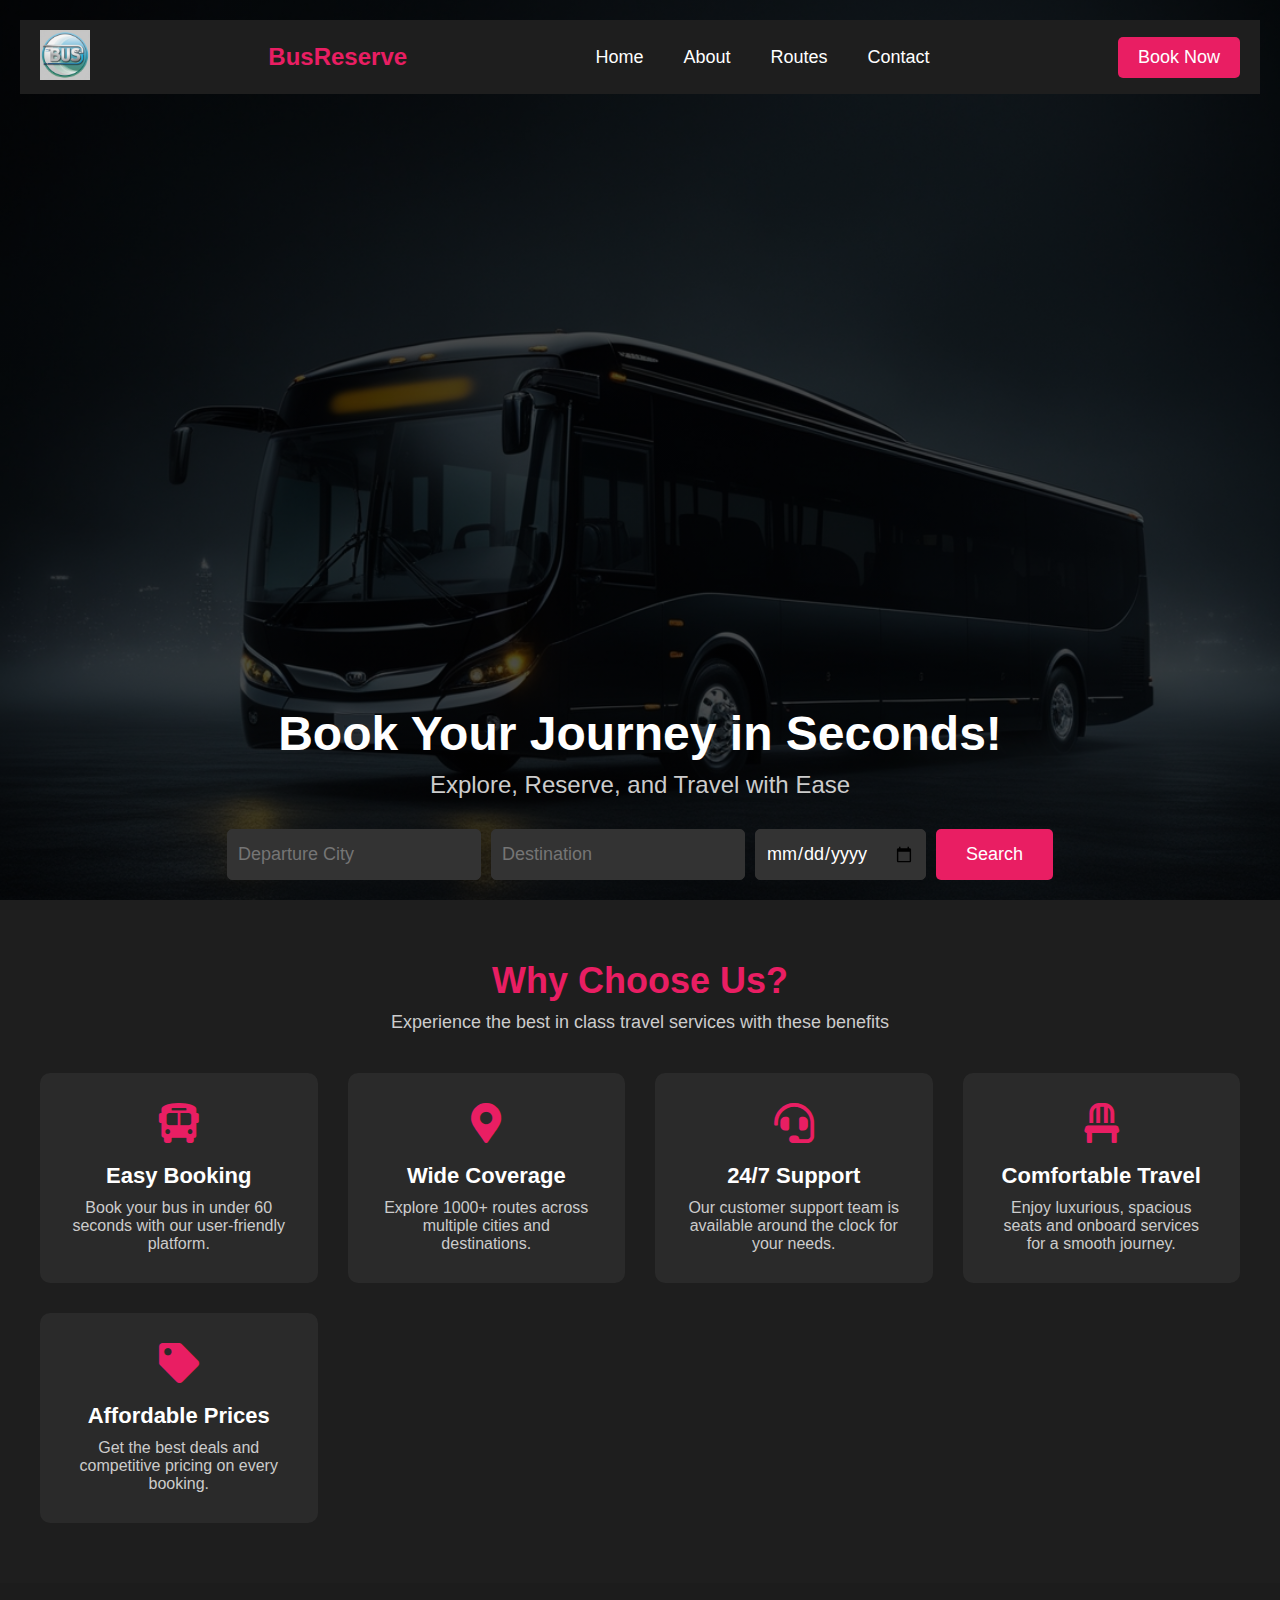
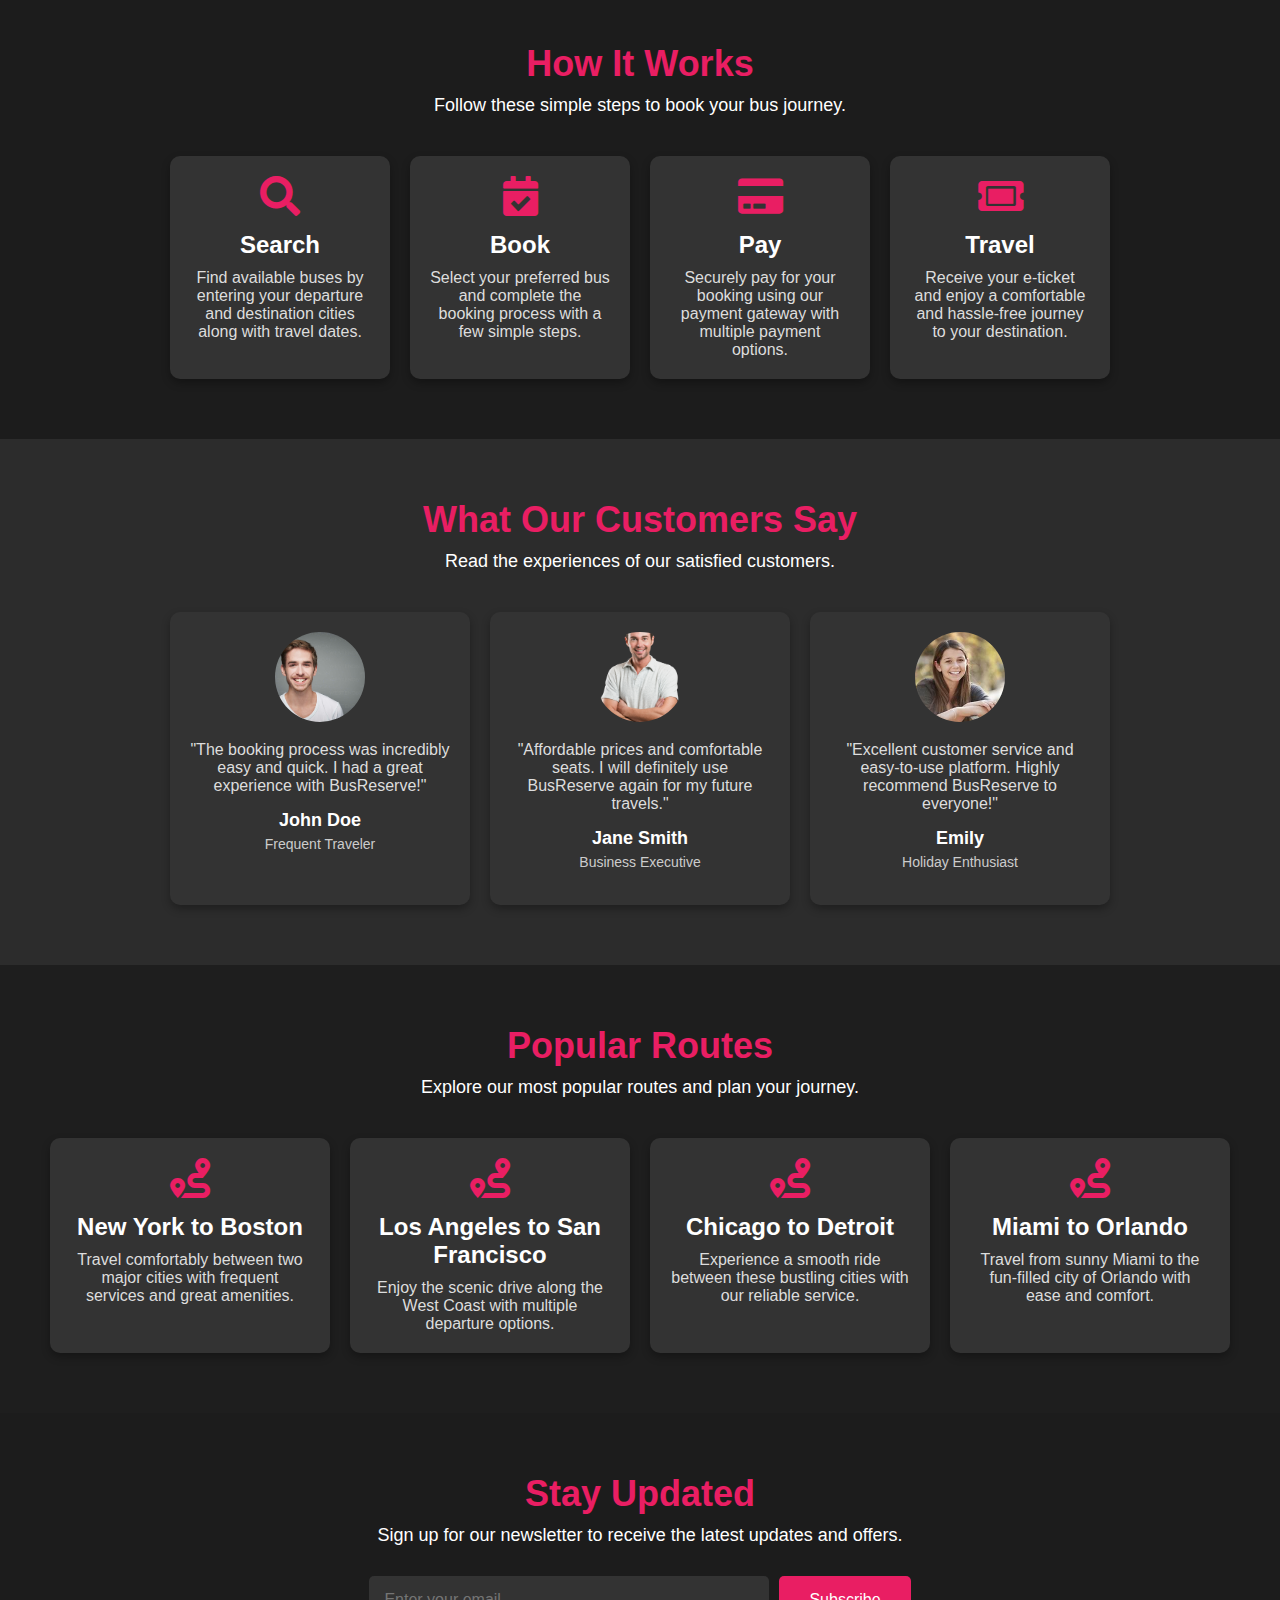
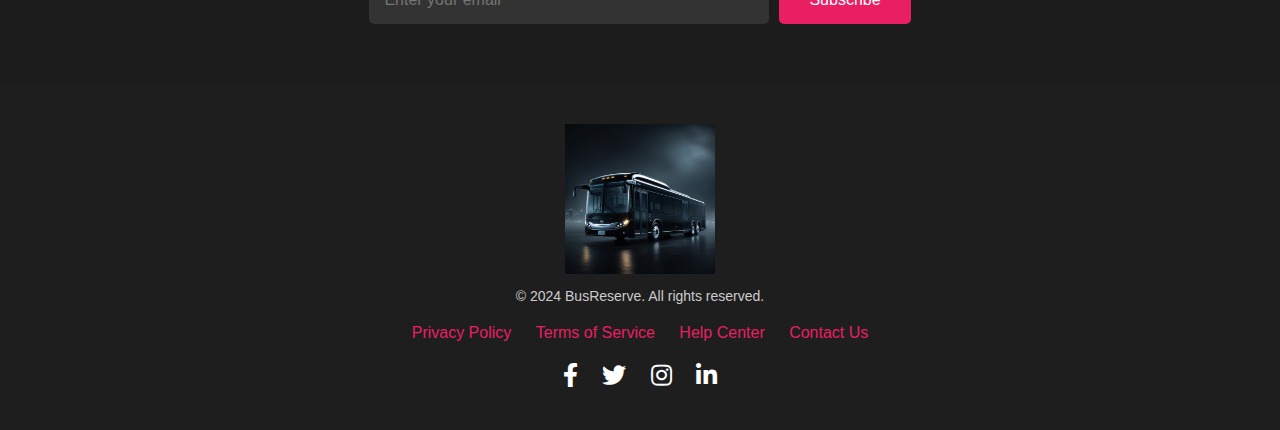
<file: index.html>
<!DOCTYPE html>
<html lang="en">
<head>
    <meta charset="UTF-8">
    <meta name="viewport" content="width=device-width, initial-scale=1.0">
    <title>Online Bus Reservation</title>
    <link rel="stylesheet" href="https://cdnjs.cloudflare.com/ajax/libs/font-awesome/5.15.4/css/all.min.css">

    <link rel="stylesheet" href="style.css">
</head>
<body>
    <header class="header">
        <nav class="navbar">
            <div class="logo">
            <a href="#"><img src="logo.png" alt="BusReserve Logo"></a> <!-- Add the logo here -->
        </div>
            <div class="logo">
                <h1>BusReserve</h1>
            </div>
            <ul class="nav-links">
                <li><a href="index.html">Home</a></li>
                <li><a href="about.html">About</a></li>
                <li><a href="route.html">Routes</a></li>
                <li><a href="contact.html">Contact</a></li>
            </ul>
            <a href="book.html" class="cta-btn">Book Now</a>
        </nav>

        <div class="hero-content">
            <h1>Book Your Journey in Seconds!</h1>
            <p>Explore, Reserve, and Travel with Ease</p>
            <div class="search-bar">
                <input type="text" placeholder="Departure City">
                <input type="text" placeholder="Destination">
                <input type="date">
                <a href="book.html" class="search-btn">Search</a>
            </div>
        </div>
    </header>

    <section class="features">
        <div class="features-heading">
            <h2>Why Choose Us?</h2>
            <p>Experience the best in class travel services with these benefits</p>
        </div>
        
        <div class="features-container">
            <div class="feature-item">
                <i class="fas fa-bus-alt"></i>
                <h3>Easy Booking</h3>
                <p>Book your bus in under 60 seconds with our user-friendly platform.</p>
            </div>
            <div class="feature-item">
                <i class="fas fa-map-marker-alt"></i>
                <h3>Wide Coverage</h3>
                <p>Explore 1000+ routes across multiple cities and destinations.</p>
            </div>
            <div class="feature-item">
                <i class="fas fa-headset"></i>
                <h3>24/7 Support</h3>
                <p>Our customer support team is available around the clock for your needs.</p>
            </div>
            <div class="feature-item">
                <i class="fas fa-chair"></i>
                <h3>Comfortable Travel</h3>
                <p>Enjoy luxurious, spacious seats and onboard services for a smooth journey.</p>
            </div>
            <div class="feature-item">
                <i class="fas fa-tag"></i>
                <h3>Affordable Prices</h3>
                <p>Get the best deals and competitive pricing on every booking.</p>
            </div>
        </div>
        
    </section>
    <section class="how-it-works">
        <div class="how-it-works-heading">
            <h2>How It Works</h2>
            <p>Follow these simple steps to book your bus journey.</p>
        </div>
    
        <div class="steps-container">
            <div class="step-item">
                <i class="fas fa-search"></i>
                <h3>Search</h3>
                <p>Find available buses by entering your departure and destination cities along with travel dates.</p>
            </div>
            <div class="step-item">
                <i class="fas fa-calendar-check"></i>
                <h3>Book</h3>
                <p>Select your preferred bus and complete the booking process with a few simple steps.</p>
            </div>
            <div class="step-item">
                <i class="fas fa-credit-card"></i>
                <h3>Pay</h3>
                <p>Securely pay for your booking using our payment gateway with multiple payment options.</p>
            </div>
            <div class="step-item">
                <i class="fas fa-ticket-alt"></i>
                <h3>Travel</h3>
                <p>Receive your e-ticket and enjoy a comfortable and hassle-free journey to your destination.</p>
            </div>
        </div>
    </section>
    <section class="testimonials">
        <div class="testimonials-heading">
            <h2>What Our Customers Say</h2>
            <p>Read the experiences of our satisfied customers.</p>
        </div>
    
        <div class="testimonials-container">
            <div class="testimonial-item">
                <img src="user1.png" alt="User 1">
                <p>"The booking process was incredibly easy and quick. I had a great experience with BusReserve!"</p>
                <h4>John Doe</h4>
                <p>Frequent Traveler</p>
            </div>
            <div class="testimonial-item">
                <img src="user2.png" alt="User 2">
                <p>"Affordable prices and comfortable seats. I will definitely use BusReserve again for my future travels."</p>
                <h4>Jane Smith</h4>
                <p>Business Executive</p>
            </div>
            <div class="testimonial-item">
                <img src="user3.png" alt="User 3">
                <p>"Excellent customer service and easy-to-use platform. Highly recommend BusReserve to everyone!"</p>
                <h4>Emily </h4>
                <p>Holiday Enthusiast</p>
            </div>
        </div>
    </section>
    <section class="popular-routes">
        <div class="popular-routes-heading">
            <h2>Popular Routes</h2>
            <p>Explore our most popular routes and plan your journey.</p>
        </div>
    
        <div class="routes-container">
            <div class="route-item">
                <i class="fas fa-route"></i>
                <h3>New York to Boston</h3>
                <p>Travel comfortably between two major cities with frequent services and great amenities.</p>
            </div>
            <div class="route-item">
                <i class="fas fa-route"></i>
                <h3>Los Angeles to San Francisco</h3>
                <p>Enjoy the scenic drive along the West Coast with multiple departure options.</p>
            </div>
            <div class="route-item">
                <i class="fas fa-route"></i>
                <h3>Chicago to Detroit</h3>
                <p>Experience a smooth ride between these bustling cities with our reliable service.</p>
            </div>
            <div class="route-item">
                <i class="fas fa-route"></i>
                <h3>Miami to Orlando</h3>
                <p>Travel from sunny Miami to the fun-filled city of Orlando with ease and comfort.</p>
            </div>
        </div>
    </section>
    <section class="newsletter">
        <div class="newsletter-content">
            <h2>Stay Updated</h2>
            <p>Sign up for our newsletter to receive the latest updates and offers.</p>
            <form action="#" method="post" class="newsletter-form">
                <input type="email" placeholder="Enter your email" required>
                <button type="submit" class="signup-btn">Subscribe</button>
            </form>
        </div>
    </section>
    <footer class="footer">
        <div class="footer-content">
            <div class="footer-logo">
                <a href="#"><img src="banner2.png" alt="BusReserve Logo"></a>
                <p>&copy; 2024 BusReserve. All rights reserved.</p>
            </div>
            <ul class="footer-links">
                <li><a href="#">Privacy Policy</a></li>
                <li><a href="#">Terms of Service</a></li>
                <li><a href="#">Help Center</a></li>
                <li><a href="#">Contact Us</a></li>
            </ul>
            <div class="footer-social">
                <a href="#" class="social-icon"><i class="fab fa-facebook-f"></i></a>
                <a href="#" class="social-icon"><i class="fab fa-twitter"></i></a>
                <a href="#" class="social-icon"><i class="fab fa-instagram"></i></a>
                <a href="#" class="social-icon"><i class="fab fa-linkedin-in"></i></a>
            </div>
        </div>
    </footer>  
    
    
</body>
</html>
</file>
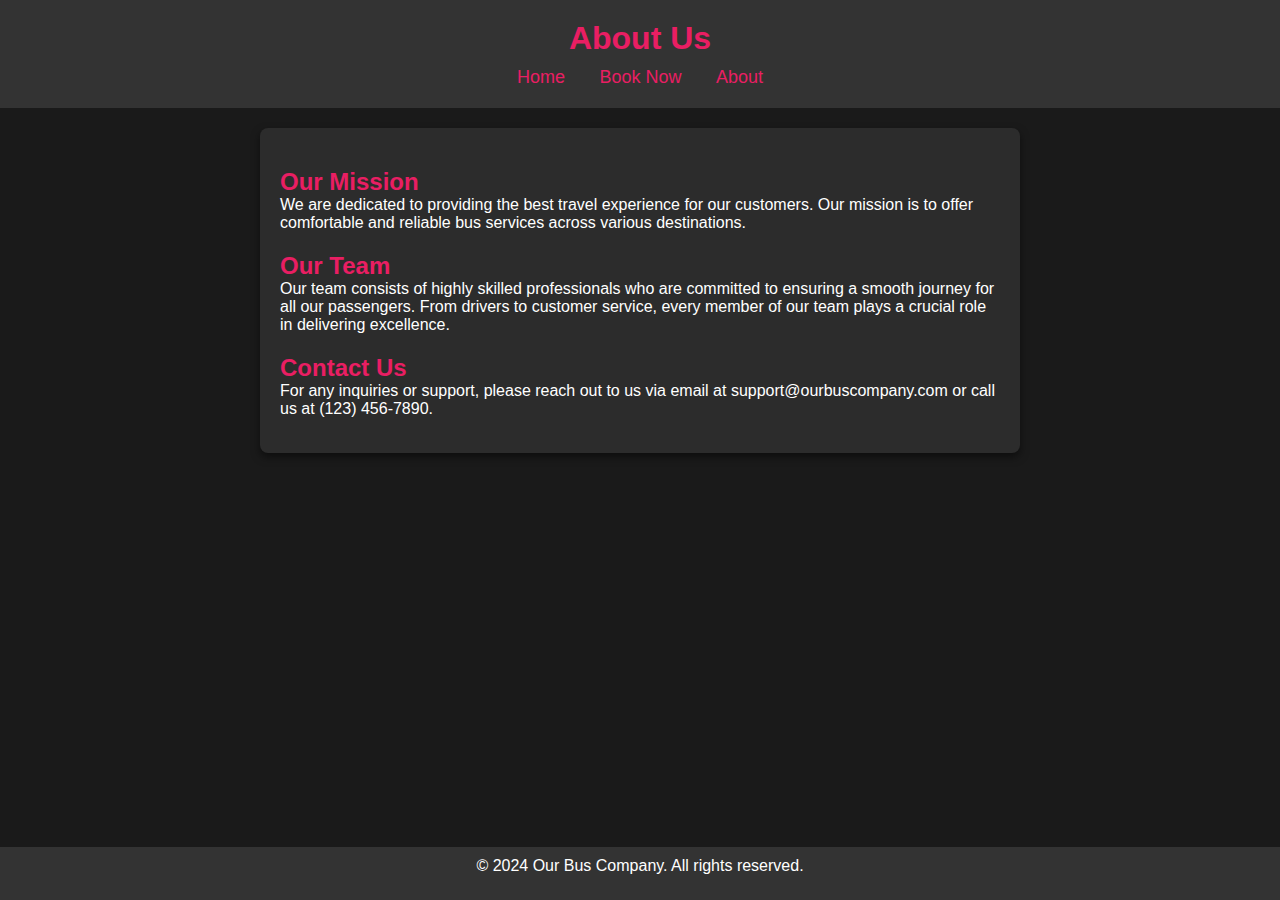
<file: about.html>
<!DOCTYPE html>
<html lang="en">
<head>
    <meta charset="UTF-8">
    <meta name="viewport" content="width=device-width, initial-scale=1.0">
    <title>About Us</title>
    <link rel="stylesheet" href="styles.css">
</head>
<body>
    <header class="header">
        <h1>About Us</h1>
        <nav class="nav">
            <a href="index.html" class="nav-link">Home</a>
            <a href="book.html" class="nav-link">Book Now</a>
            <a href="about.html" class="nav-link">About</a>
        </nav>
    </header>

    <main class="main-content">
        <section class="content">
            <h2>Our Mission</h2>
            <p>We are dedicated to providing the best travel experience for our customers. Our mission is to offer comfortable and reliable bus services across various destinations.</p>
            
            <h2>Our Team</h2>
            <p>Our team consists of highly skilled professionals who are committed to ensuring a smooth journey for all our passengers. From drivers to customer service, every member of our team plays a crucial role in delivering excellence.</p>
            
            <h2>Contact Us</h2>
            <p>For any inquiries or support, please reach out to us via email at support@ourbuscompany.com or call us at (123) 456-7890.</p>
        </section>
    </main>

    <footer class="footer">
        <p>&copy; 2024 Our Bus Company. All rights reserved.</p>
    </footer>
</body>
</html>
</file>
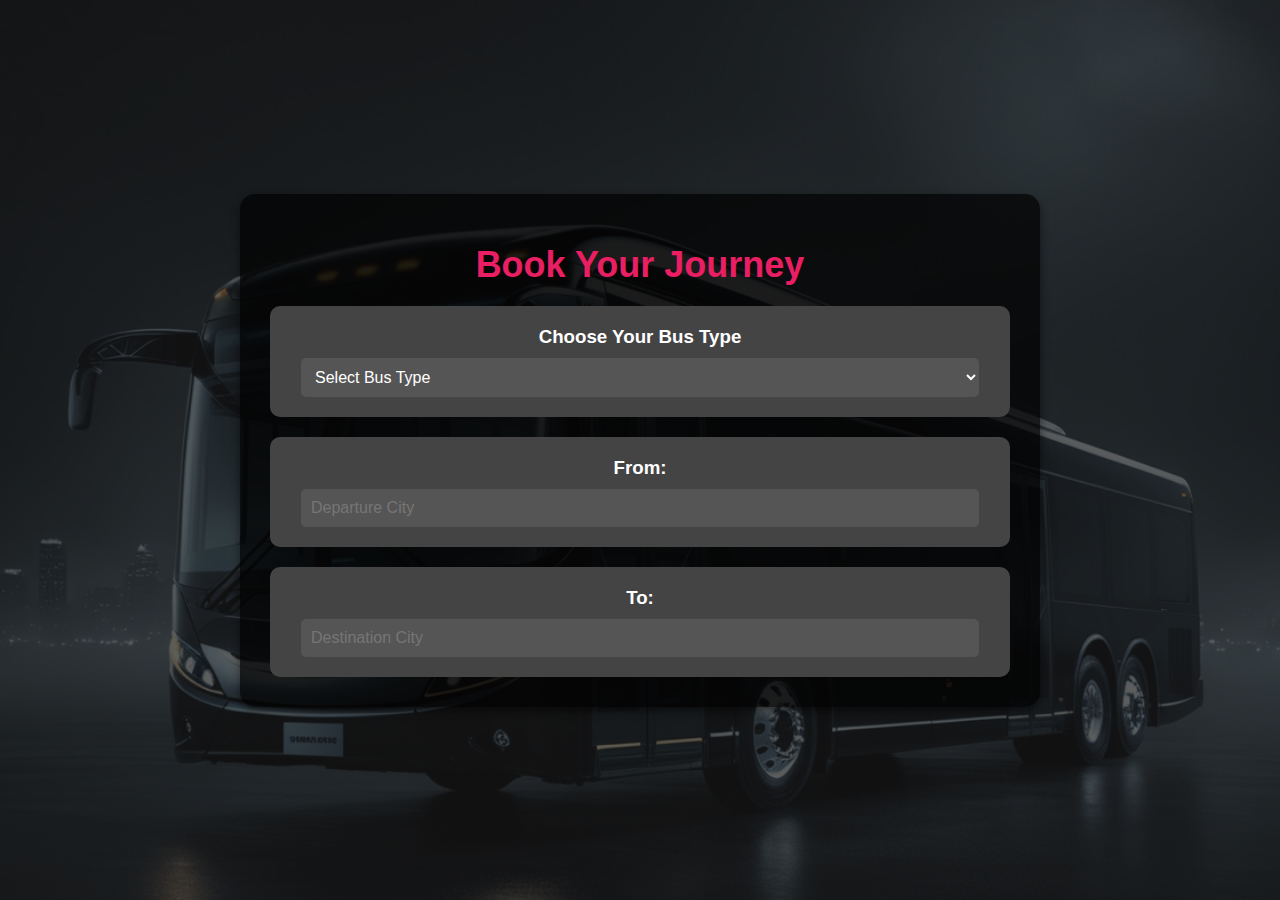
<file: book.html>
<!DOCTYPE html>
<html lang="en">
<head>
    <meta charset="UTF-8">
    <meta name="viewport" content="width=device-width, initial-scale=1.0">
    <title>Book Your Bus Journey</title>
    <link rel="stylesheet" href="styles.css">
    <script src="script.js" defer></script>
</head>
<body>
    <section class="book-now">
        <div class="background-overlay">
            <img src="banner2.png" alt="Bus Logo" class="background-logo">
        </div>
        <div class="book-now-content">
            <h2>Book Your Journey</h2>
            <div class="info">
                <div class="info-item">
                    <h3>Choose Your Bus Type</h3>
                    <select id="bus-type" name="bus-type">
                        <option value="">Select Bus Type</option>
                        <option value="express">Express - 6:00 AM</option>
                        <option value="luxury">Luxury - 9:00 AM</option>
                        <option value="standard">Standard - 12:00 PM</option>
                    </select>
                </div>

                <div class="info-item">
                    <h3>From:</h3>
                    <input type="text" id="from-city" name="from-city" placeholder="Departure City">
                </div>

                <div class="info-item">
                    <h3>To:</h3>
                    <input type="text" id="to-city" name="to-city" placeholder="Destination City">
                </div>

                <div id="seat-selection" class="hidden">
                    <h3>Select Your Seat:</h3>
                    <div class="seat-container">
                        <div class="seat-section">
                            <h4>Upper Berths</h4>
                            <div id="upper-berths" class="seat-grid"></div>
                        </div>
                        <div class="seat-section">
                            <h4>Lower Berths</h4>
                            <div id="lower-berths" class="seat-grid"></div>
                        </div>
                    </div>
                </div>

                <div id="payment-section" class="hidden">
                    <h3>Payment Method:</h3>
                    <div class="payment-options">
                        <label>
                            <input type="radio" name="payment-method" value="credit-card" checked> Credit Card
                        </label>
                        <label>
                            <input type="radio" name="payment-method" value="paypal"> PayPal
                        </label>
                        <label>
                            <input type="radio" name="payment-method" value="bank-transfer"> Bank Transfer
                        </label>
                    </div>
                    <button type="button" id="confirm-booking" class="cta-btn">Confirm Booking</button>
                </div>
            </div>
        </div>
    </section>
</body>
</html>
</file>
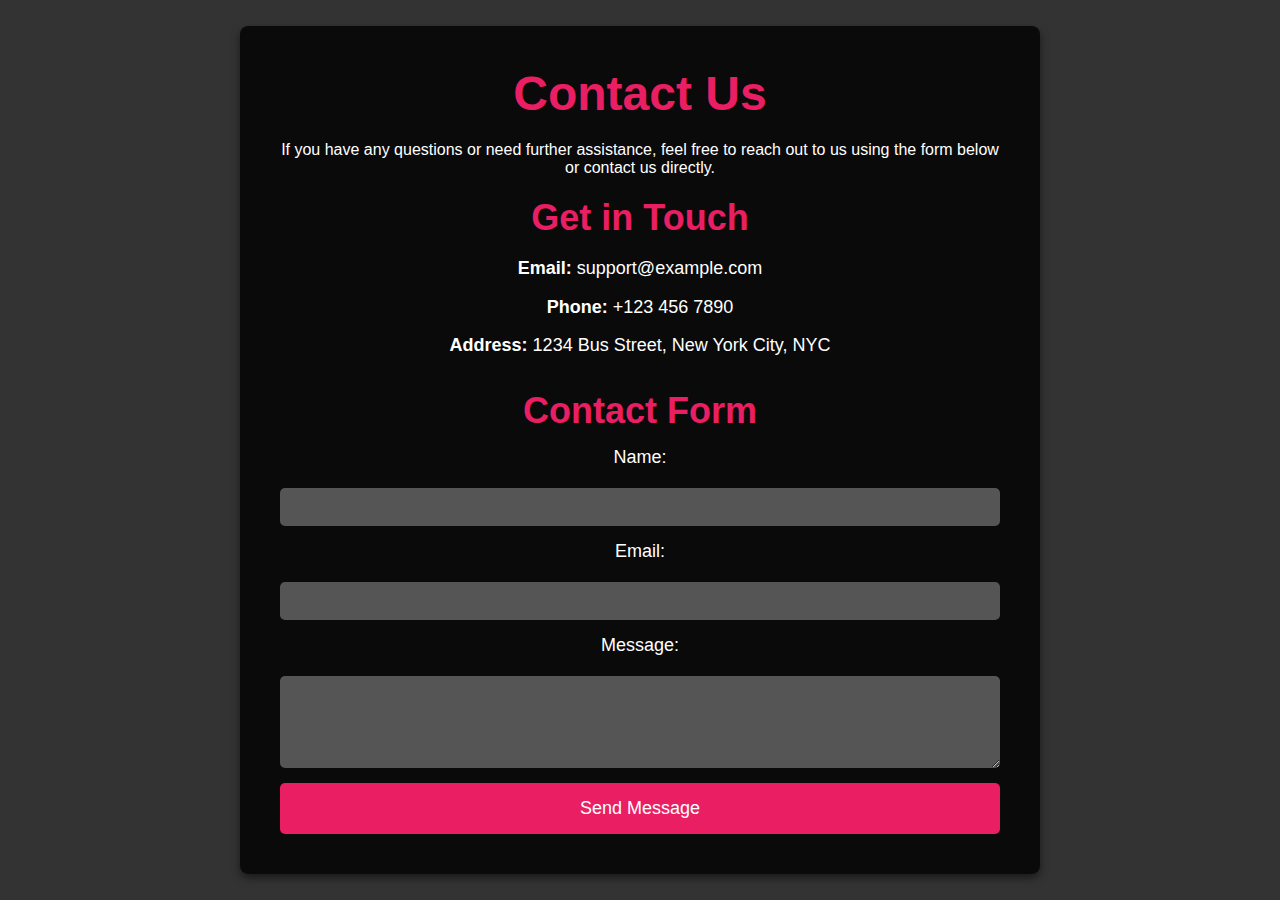
<file: contact.html>
<!DOCTYPE html>
<html lang="en">
<head>
    <meta charset="UTF-8">
    <meta name="viewport" content="width=device-width, initial-scale=1.0">
    <title>Contact Us</title>
    <link rel="stylesheet" href="styles.css">
</head>
<body>
    <section class="contact">
        <div class="contact-content">
            <h1>Contact Us</h1>
            <p>If you have any questions or need further assistance, feel free to reach out to us using the form below or contact us directly.</p>
            <div class="contact-info">
                <h2>Get in Touch</h2>
                <p><strong>Email:</strong> support@example.com</p>
                <p><strong>Phone:</strong> +123 456 7890</p>
                <p><strong>Address:</strong> 1234 Bus Street, New York City, NYC</p>
            </div>
            <div class="contact-form">
                <h2>Contact Form</h2>
                <form action="submitform.php" method="post">
                    <label for="name">Name:</label>
                    <input type="text" id="name" name="name" required>

                    <label for="email">Email:</label>
                    <input type="email" id="email" name="email" required>

                    <label for="message">Message:</label>
                    <textarea id="message" name="message" rows="4" required></textarea>

                    <button type="submit" class="cta-btn">Send Message</button>
                </form>
            </div>
        </div>
    </section>
</body>
</html>
</file>
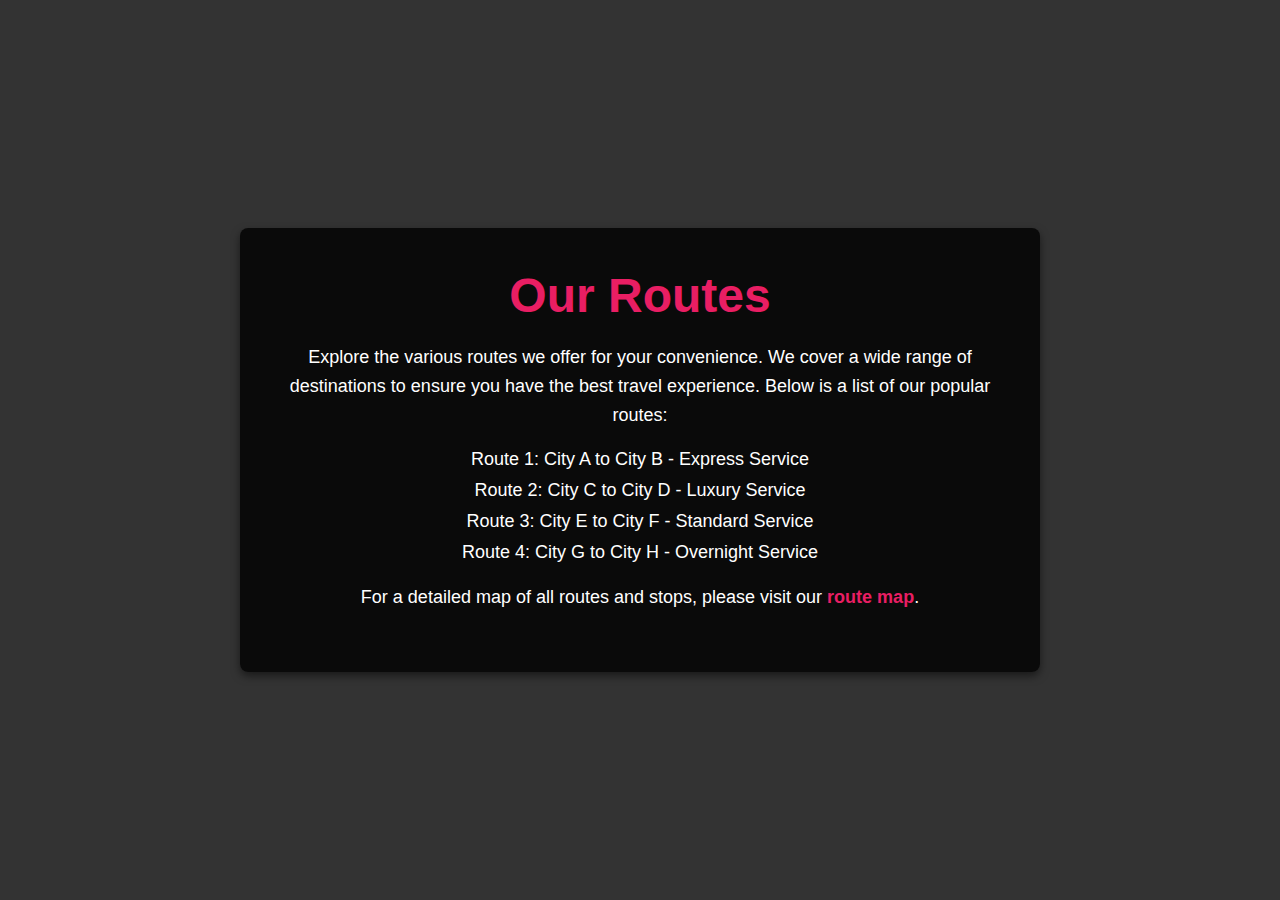
<file: route.html>
<!DOCTYPE html>
<html lang="en">
<head>
    <meta charset="UTF-8">
    <meta name="viewport" content="width=device-width, initial-scale=1.0">
    <title>Our Routes</title>
    <link rel="stylesheet" href="styles.css">
</head>
<body>
    <section class="routes">
        <div class="routes-content">
            <h1>Our Routes</h1>
            <p>Explore the various routes we offer for your convenience. We cover a wide range of destinations to ensure you have the best travel experience. Below is a list of our popular routes:</p>
            <ul>
                <li>Route 1: City A to City B - Express Service</li>
                <li>Route 2: City C to City D - Luxury Service</li>
                <li>Route 3: City E to City F - Standard Service</li>
                <li>Route 4: City G to City H - Overnight Service</li>
            </ul>
            <p>For a detailed map of all routes and stops, please visit our <a href="map.html" class="map-link">route map</a>.</p>
        </div>
    </section>
</body>
</html>
</file>
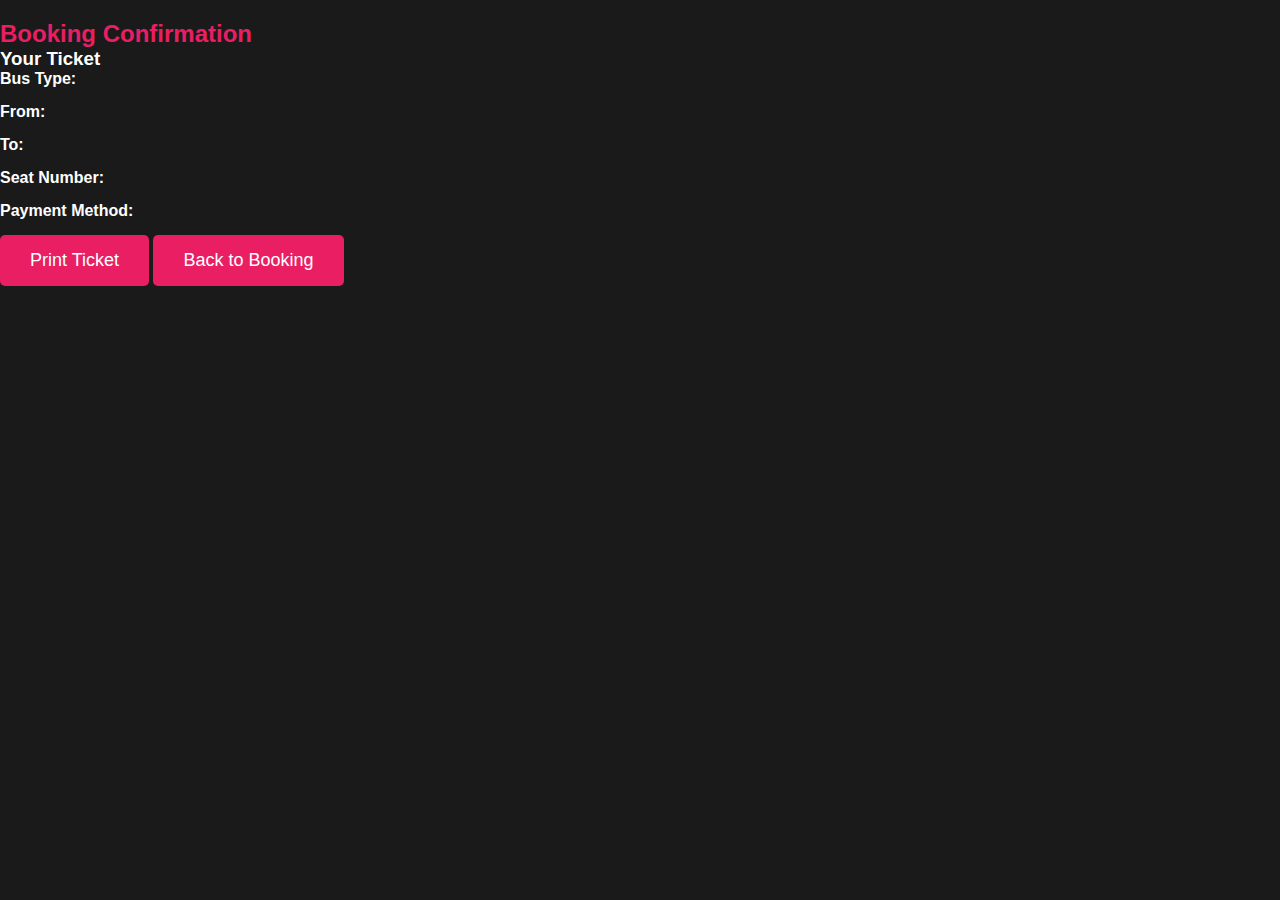
<file: ticket.html>
<!DOCTYPE html>
<html lang="en">
<head>
    <meta charset="UTF-8">
    <meta name="viewport" content="width=device-width, initial-scale=1.0">
    <title>Booking Confirmation</title>
    <link rel="stylesheet" href="styles.css">
</head>
<body>
    <section class="ticket-confirmation">
        <div class="ticket-content">
            <h2>Booking Confirmation</h2>
            <div class="ticket-details">
                <h3>Your Ticket</h3>
                <p><strong>Bus Type:</strong> <span id="ticket-bus-type"></span></p>
                <p><strong>From:</strong> <span id="ticket-from-city"></span></p>
                <p><strong>To:</strong> <span id="ticket-to-city"></span></p>
                <p><strong>Seat Number:</strong> <span id="ticket-seat-number"></span></p>
                <p><strong>Payment Method:</strong> <span id="ticket-payment-method"></span></p>
            </div>
            <button onclick="window.print()">Print Ticket</button>
            <button onclick="window.location.href='book.html'">Back to Booking</button>
        </div>
    </section>
    <script>
        document.addEventListener('DOMContentLoaded', () => {
            const params = new URLSearchParams(window.location.search);
            document.getElementById('ticket-bus-type').textContent = params.get('busType');
            document.getElementById('ticket-from-city').textContent = params.get('fromCity');
            document.getElementById('ticket-to-city').textContent = params.get('toCity');
            document.getElementById('ticket-seat-number').textContent = params.get('seatNumber');
            document.getElementById('ticket-payment-method').textContent = params.get('paymentMethod');
        });
    </script>
</body>
</html>
</file>
<file: style.css>
* {
    margin: 0;
    padding: 0;
    box-sizing: border-box;
    font-family: 'Arial', sans-serif;
}

body {
    background-color: #121212;
    color: #ffffff;
}

.header {
    height: 100vh;
    background: linear-gradient(rgba(0, 0, 0, 0.7), rgba(0, 0, 0, 0.7)), url('banner.png') center/cover no-repeat;
    display: flex;
    flex-direction: column;
    justify-content: space-between;
    padding: 20px;
}

.navbar {
    display: flex;
    justify-content: space-between;
    align-items: center;
    padding: 10px 20px;
    background-color: #1e1e1e;
}

.logo h1 {
    color: #e91e63;
    font-size: 24px;
}

.nav-links {
    list-style: none;
    display: flex;
    gap: 20px;
}

.nav-links a {
    color: #ffffff;
    text-decoration: none;
    font-size: 18px;
    padding: 10px;
}

.nav-links a:hover {
    background-color: #e91e63;
    border-radius: 5px;
}

.cta-btn {
    background-color: #e91e63;
    color: #ffffff;
    padding: 10px 20px;
    text-decoration: none;
    border-radius: 5px;
    font-size: 18px;
}

.cta-btn:hover {
    background-color: #ff4081;
}

.hero-content {
    text-align: center;
    margin-top: 100px;
}

.hero-content h1 {
    font-size: 48px;
    margin-bottom: 10px;
    color: #ffffff;
}

.hero-content p {
    font-size: 24px;
    margin-bottom: 30px;
    color: #cccccc;
}

.search-bar {
    display: flex;
    justify-content: center;
    gap: 10px;
}

.search-bar input {
    padding: 10px;
    font-size: 18px;
    border: 1px solid #333;
    background-color: #333;
    color: #ffffff;
    border-radius: 5px;
}

.search-btn {
    padding: 10px 20px;
    background-color: #e91e63;
    border: none;
    color: #ffffff;
    font-size: 18px;
    border-radius: 5px;
    cursor: pointer;
}

.search-btn:hover {
    background-color: #ff4081;
}
/* Features Section */
.features {
    background-color: #1e1e1e;
    padding: 60px 20px;
    color: #ffffff;
    text-align: center;
}

.features-heading h2 {
    font-size: 36px;
    margin-bottom: 10px;
    color: #e91e63;
}

.features-heading p {
    font-size: 18px;
    color: #cccccc;
    margin-bottom: 40px;
}

.features-container {
    display: grid;
    grid-template-columns: repeat(auto-fit, minmax(250px, 1fr));
    gap: 30px;
    max-width: 1200px;
    margin: 0 auto;
}

.feature-item {
    background-color: #2a2a2a;
    padding: 30px;
    border-radius: 10px;
    transition: transform 0.3s ease, box-shadow 0.3s ease;
}

.feature-item:hover {
    transform: translateY(-10px);
    box-shadow: 0 8px 15px rgba(0, 0, 0, 0.5);
}

.feature-item i {
    font-size: 40px;
    color: #e91e63;
    margin-bottom: 20px;
}

.feature-item h3 {
    font-size: 22px;
    margin-bottom: 10px;
    color: #ffffff;
}

.feature-item p {
    font-size: 16px;
    color: #cccccc;
}
/* Styling for Logo */
.logo img {
    height: 50px;  /* Adjust the height of the logo */
    width: auto;   /* Maintain aspect ratio */
}

.logo a {
    text-decoration: none;
}

.logo img:hover {
    opacity: 0.8;  /* Slight hover effect on logo */
    transition: opacity 0.3s ease;
}
/* Hero Section Styles */
/* How It Works Section */
.how-it-works {
    background-color: #1c1c1c; /* Dark background color */
    color: #ffffff; /* White text color */
    padding: 60px 20px;
    text-align: center;
}

.how-it-works-heading h2 {
    font-size: 36px;
    margin-bottom: 10px;
    color: #e91e63; /* Highlight color */
}

.how-it-works-heading p {
    font-size: 18px;
    margin-bottom: 40px;
}

.steps-container {
    display: flex;
    flex-wrap: wrap;
    justify-content: center;
    gap: 20px;
}

.step-item {
    background-color: #333333; /* Dark background for each step */
    padding: 20px;
    border-radius: 10px;
    width: 220px;
    text-align: center;
    box-shadow: 0 4px 8px rgba(0, 0, 0, 0.3);
}

.step-item i {
    font-size: 40px;
    color: #e91e63; /* Highlight color for icons */
    margin-bottom: 15px;
}

.step-item h3 {
    font-size: 24px;
    margin-bottom: 10px;
    color: #ffffff;
}

.step-item p {
    font-size: 16px;
    color: #dddddd; /* Slightly lighter text color */
}
/* Testimonials Section */
.testimonials {
    background-color: #2c2c2c; /* Dark background color */
    color: #ffffff; /* White text color */
    padding: 60px 20px;
    text-align: center;
}

.testimonials-heading h2 {
    font-size: 36px;
    margin-bottom: 10px;
    color: #e91e63; /* Highlight color */
}

.testimonials-heading p {
    font-size: 18px;
    margin-bottom: 40px;
}

.testimonials-container {
    display: flex;
    flex-wrap: wrap;
    justify-content: center;
    gap: 20px;
}

.testimonial-item {
    background-color: #333333; /* Slightly lighter dark background */
    padding: 20px;
    border-radius: 10px;
    width: 300px;
    text-align: center;
    box-shadow: 0 4px 8px rgba(0, 0, 0, 0.3);
}

.testimonial-item img {
    width: 90px;
    height: 90px;
    border-radius: 60%;
    object-fit: cover;
    margin-bottom: 15px;
}

.testimonial-item p {
    font-size: 16px;
    color: #dddddd; /* Slightly lighter text color */
    margin-bottom: 15px;
}

.testimonial-item h4 {
    font-size: 18px;
    margin-bottom: 5px;
    color: #ffffff;
}

.testimonial-item p:last-of-type {
    font-size: 14px;
    color: #cccccc;
}
/* Popular Routes Section */
.popular-routes {
    background-color: #1e1e1e; /* Dark background color */
    color: #ffffff; /* White text color */
    padding: 60px 20px;
    text-align: center;
}

.popular-routes-heading h2 {
    font-size: 36px;
    margin-bottom: 10px;
    color: #e91e63; /* Highlight color */
}

.popular-routes-heading p {
    font-size: 18px;
    margin-bottom: 40px;
}

.routes-container {
    display: flex;
    flex-wrap: wrap;
    justify-content: center;
    gap: 20px;
}

.route-item {
    background-color: #333333; /* Slightly lighter dark background */
    padding: 20px;
    border-radius: 10px;
    width: 280px;
    text-align: center;
    box-shadow: 0 4px 8px rgba(0, 0, 0, 0.3);
}

.route-item i {
    font-size: 40px;
    color: #e91e63; /* Highlight color for icons */
    margin-bottom: 15px;
}

.route-item h3 {
    font-size: 24px;
    margin-bottom: 10px;
    color: #ffffff;
}

.route-item p {
    font-size: 16px;
    color: #dddddd; /* Slightly lighter text color */
}
/* Newsletter Signup Section */
.newsletter {
    background-color: #1c1c1c; /* Dark background color */
    color: #ffffff; /* White text color */
    padding: 60px 20px;
    text-align: center;
}

.newsletter-content h2 {
    font-size: 36px;
    margin-bottom: 10px;
    color: #e91e63; /* Highlight color */
}

.newsletter-content p {
    font-size: 18px;
    margin-bottom: 30px;
}

.newsletter-form {
    display: flex;
    justify-content: center;
    align-items: center;
    gap: 10px;
    max-width: 600px;
    margin: 0 auto;
}

.newsletter-form input {
    width: 100%;
    max-width: 400px;
    padding: 15px;
    border: none;
    border-radius: 5px;
    background-color: #333333; /* Slightly lighter dark background */
    color: #ffffff;
    font-size: 16px;
}

.newsletter-form button.signup-btn {
    padding: 15px 30px;
    border: none;
    border-radius: 5px;
    background-color: #e91e63; /* Highlight color for button */
    color: #ffffff;
    font-size: 16px;
    cursor: pointer;
    transition: background-color 0.3s ease;
}

.newsletter-form button.signup-btn:hover {
    background-color: #d81b60; /* Slightly darker shade on hover */
}
/* Footer Section */
.footer {
    background-color: #1e1e1e; /* Dark background color */
    color: #ffffff; /* White text color */
    padding: 40px 20px;
    text-align: center;
}

.footer-content {
    max-width: 1200px;
    margin: 0 auto;
}

.footer-logo {
    margin-bottom: 20px;
}

.footer-logo img {
    width: 150px; /* Adjust as needed */
    margin-bottom: 10px;
}

.footer-logo p {
    font-size: 14px;
    color: #cccccc; /* Slightly lighter text color */
}

.footer-links {
    list-style-type: none;
    padding: 0;
    margin: 20px 0;
}

.footer-links li {
    display: inline;
    margin: 0 10px;
}

.footer-links a {
    color: #e91e63; /* Highlight color */
    text-decoration: none;
    font-size: 16px;
}

.footer-links a:hover {
    text-decoration: underline;
}

.footer-social {
    margin-top: 20px;
}

.footer-social a {
    color: #ffffff; /* White color for social icons */
    font-size: 24px;
    margin: 0 10px;
    text-decoration: none;
    transition: color 0.3s ease;
}

.footer-social a:hover {
    color: #e91e63; /* Highlight color on hover */
}
.search-btn {
    display: inline-block;
    background: #e91e63; /* Highlight color */
    color: #ffffff;
    padding: 15px 30px;
    border: none;
    border-radius: 5px;
    font-size: 18px;
    text-align: center;
    text-decoration: none; /* Remove underline */
    cursor: pointer;
    transition: background-color 0.3s ease, transform 0.3s ease;
}

.search-btn:hover {
    background-color: #d81b60; /* Slightly darker shade on hover */
    transform: scale(1.05);
}
</file>
<file: styles.css>
/* Reset and Global Styles */
* {
    margin: 0;
    padding: 0;
    box-sizing: border-box;
    font-family: 'Arial', sans-serif;
}

body {
    margin: 0;
    padding: 0;
    overflow-x: hidden; /* Prevent horizontal scroll */
    overflow-y: auto; /* Enable vertical scroll */
    background-color: #1a1a1a; /* Dark theme background color */
    color: #fff;
}

.book-now {
    position: relative;
    width: 100vw;
    height: 100vh;
    background: #333; /* Dark background */
    color: #fff;
    display: flex;
    align-items: center;
    justify-content: center;
    overflow: auto; /* Allow scrolling if content overflows */
}

.background-overlay {
    position: absolute;
    top: 0;
    left: 0;
    width: 100%;
    height: 100%;
    background: rgba(0, 0, 0, 0.5); /* Dim background overlay */
    z-index: 1;
}

.background-logo {
    position: absolute;
    top: 0;
    left: 0;
    width: 100%;
    height: 100%;
    object-fit: cover;
    opacity: 0.3; /* Dim logo */
    z-index: 1;
}

.book-now-content {
    position: relative;
    z-index: 2;
    padding: 30px;
    max-width: 800px;
    width: 90%;
    background: rgba(0, 0, 0, 0.7); /* Dark background with transparency */
    border-radius: 15px;
    box-shadow: 0 4px 8px rgba(0, 0, 0, 0.5);
    text-align: center;
    overflow-y: auto; /* Allow vertical scrolling within this container */
    max-height: 90vh; /* Limit the height to ensure scrolling */
    animation: slideIn 1s ease-out;
}

@keyframes slideIn {
    from {
        transform: translateY(50px);
        opacity: 0;
    }
    to {
        transform: translateY(0);
        opacity: 1;
    }
}

.book-now-content h2 {
    font-size: 36px;
    margin-bottom: 20px;
    color: #e91e63; /* Highlight color */
    animation: textColorChange 2s infinite;
}

@keyframes textColorChange {
    0% { color: #e91e63; }
    50% { color: #f44336; }
    100% { color: #e91e63; }
}

.info {
    display: flex;
    flex-direction: column;
    gap: 20px;
}

.info-item {
    background: #444;
    padding: 20px;
    border-radius: 10px;
    transition: background 0.3s ease;
}

.info-item:hover {
    background: #555;
}

.info-item h3 {
    margin-bottom: 10px;
}

.info-item input,
.info-item select {
    width: calc(100% - 22px);
    padding: 10px;
    font-size: 16px;
    border-radius: 5px;
    border: none;
    background: #555;
    color: #fff;
}

#seats-container {
    margin: 20px auto;
    max-width: 600px;
}

.seat-grid {
    display: grid;
    grid-template-columns: repeat(4, 1fr);
    gap: 10px;
    justify-content: center;
}

.seat {
    width: 60px;
    height: 60px;
    background: #666;
    color: #fff;
    text-align: center;
    line-height: 60px;
    border-radius: 5px;
    cursor: pointer;
    transition: background 0.3s ease, transform 0.3s ease;
}

.seat.available {
    background: #28a745; /* Green for available */
}

.seat.selected {
    background: #17a2b8; /* Blue for selected */
}

.seat:hover {
    background: #333;
    transform: scale(1.1);
}

.hidden {
    display: none;
}

.payment-options {
    display: flex;
    flex-direction: column;
    gap: 10px;
    margin-bottom: 20px;
}

.payment-options label {
    background: #444;
    padding: 10px;
    border-radius: 5px;
    cursor: pointer;
    transition: background 0.3s ease;
}

.payment-options input[type="radio"] {
    margin-right: 10px;
}

.payment-options label:hover {
    background: #555;
}

button {
    background: #e91e63; /* Highlight color */
    color: #ffffff;
    padding: 15px 30px;
    border: none;
    border-radius: 5px;
    font-size: 18px;
    cursor: pointer;
    transition: background-color 0.3s ease, transform 0.3s ease;
}

button:hover {
    background-color: #d81b60; /* Slightly darker shade on hover */
    transform: scale(1.05);
}
/* General Styles */
* {
    margin: 0;
    padding: 0;
    box-sizing: border-box;
    font-family: 'Arial', sans-serif;
}

body {
    background-color: #1a1a1a; /* Dark background color */
    color: #fff;
    overflow-x: hidden; /* Prevent horizontal scroll */
    overflow-y: auto; /* Enable vertical scroll */
}

/* Header Styles */
.header {
    background: #333;
    color: #fff;
    padding: 20px;
    text-align: center;
}

.nav {
    margin-top: 10px;
}

.nav-link {
    color: #e91e63; /* Highlight color */
    text-decoration: none;
    margin: 0 15px;
    font-size: 18px;
}

.nav-link:hover {
    text-decoration: underline;
}

/* Main Content Styles */
.main-content {
    padding: 20px;
    max-width: 800px;
    margin: 0 auto;
}

.content {
    background: #2c2c2c; /* Slightly lighter dark background for content area */
    padding: 20px;
    border-radius: 8px;
    box-shadow: 0 4px 8px rgba(0, 0, 0, 0.5);
}

h1, h2 {
    color: #e91e63; /* Highlight color for headings */
}

h2 {
    margin-top: 20px;
}

p {
    margin-bottom: 15px;
}

/* Footer Styles */
.footer {
    background: #333;
    color: #fff;
    text-align: center;
    padding: 10px;
    position: fixed;
    bottom: 0;
    width: 100%;
}
/* General Styles */
* {
    margin: 0;
    padding: 0;
    box-sizing: border-box;
}

body {
    font-family: Arial, sans-serif;
    color: #fff;
    background-color: #1a1a1a; /* Dark theme background color */
    overflow-x: hidden;
    overflow-y: auto;
}

a {
    text-decoration: none;
    color: #e91e63; /* Highlight color */
    transition: color 0.3s ease;
}

a:hover {
    color: #f44336; /* Hover color */
}

.routes {
    display: flex;
    align-items: center;
    justify-content: center;
    height: 100vh;
    padding: 20px;
    background: #333;
    color: #fff;
}

.routes-content {
    max-width: 800px;
    background: rgba(0, 0, 0, 0.8);
    padding: 40px;
    border-radius: 8px;
    box-shadow: 0 4px 8px rgba(0, 0, 0, 0.5);
    text-align: center;
}

.routes-content h1 {
    font-size: 48px;
    margin-bottom: 20px;
    color: #e91e63; /* Highlight color */
}

.routes-content p {
    font-size: 18px;
    line-height: 1.6;
    margin-bottom: 20px;
}

.routes-content ul {
    list-style-type: none;
    padding: 0;
    margin: 20px 0;
}

.routes-content li {
    font-size: 18px;
    margin-bottom: 10px;
}

.map-link {
    color: #e91e63; /* Highlight color */
    font-weight: bold;
}

.map-link:hover {
    color: #f44336; /* Hover color */
}
/* General Styles */
* {
    margin: 0;
    padding: 0;
    box-sizing: border-box;
}

body {
    font-family: Arial, sans-serif;
    color: #fff;
    background-color: #1a1a1a; /* Dark theme background color */
    overflow-x: hidden;
    overflow-y: auto;
}

a {
    text-decoration: none;
    color: #e91e63; /* Highlight color */
    transition: color 0.3s ease;
}

a:hover {
    color: #f44336; /* Hover color */
}

.contact {
    display: flex;
    align-items: center;
    justify-content: center;
    height: 100vh;
    padding: 20px;
    background: #333;
    color: #fff;
}

.contact-content {
    max-width: 800px;
    background: rgba(0, 0, 0, 0.8);
    padding: 40px;
    border-radius: 8px;
    box-shadow: 0 4px 8px rgba(0, 0, 0, 0.5);
    text-align: center;
}

.contact-content h1 {
    font-size: 48px;
    margin-bottom: 20px;
    color: #e91e63; /* Highlight color */
}

.contact-info {
    margin-bottom: 30px;
}

.contact-info h2 {
    font-size: 36px;
    margin-bottom: 15px;
}

.contact-info p {
    font-size: 18px;
    line-height: 1.6;
    margin-bottom: 10px;
}

.contact-form h2 {
    font-size: 36px;
    margin-bottom: 15px;
}

.contact-form form {
    display: flex;
    flex-direction: column;
    gap: 15px;
}

.contact-form label {
    font-size: 18px;
    margin-bottom: 5px;
}

.contact-form input,
.contact-form textarea {
    width: 100%;
    padding: 10px;
    font-size: 16px;
    border-radius: 5px;
    border: none;
    background: #555;
    color: #fff;
}

.contact-form button {
    background: #e91e63; /* Highlight color */
    color: #ffffff;
    padding: 15px 30px;
    border: none;
    border-radius: 5px;
    font-size: 18px;
    cursor: pointer;
    transition: background-color 0.3s ease, transform 0.3s ease;
}

.contact-form button:hover {
    background-color: #d81b60; /* Slightly darker shade on hover */
    transform: scale(1.05);
}
</file>
